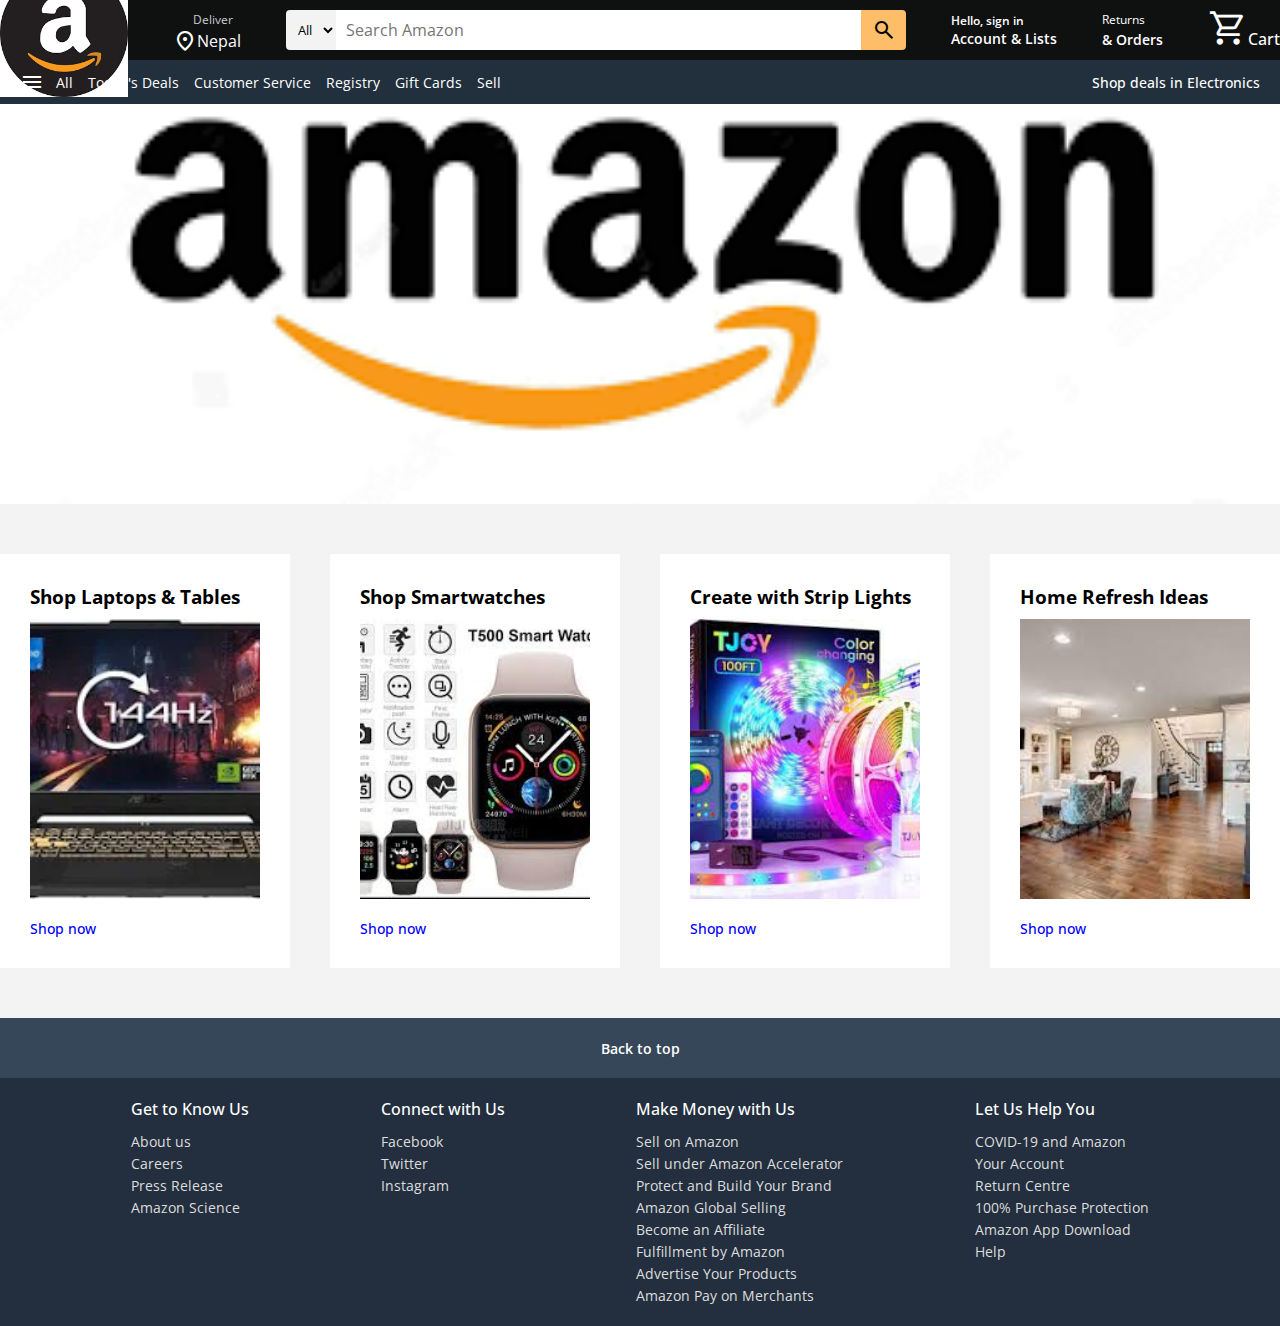
<file: index.html>
<!DOCTYPE html>
<!-- Coding By CodingNepal - www.codingnepalweb.com -->
<html lang="en">
<head>
  <meta charset="UTF-8">
  <meta name="viewport" content="width=device-width, initial-scale=1.0">
  <title>Amazon Website Clone | CodingNepal</title>
  <link rel="stylesheet" href="style.css">
  <link rel="stylesheet" href="https://fonts.googleapis.com/css2?family=Material+Symbols+Outlined:opsz,wght,FILL,GRAD@20..48,100..700,0..1,-50..200">
</head>
<body>
    <header>
      <nav class="navbar">
        <div class="nav-logo">
          <a href="#"><img src="imgs/logo.png" alt="logo"></a>
        </div>
        <div class="address">
          <a href="#" class="deliver">Deliver</a>
          <div class="map-icon">
            <span class="material-symbols-outlined">location_on</span>
            <a href="#" class="location">Nepal</a>
          </div>
        </div>

        <div class="nav-search">
          <select class="select-search">
            <option>All</option>
            <option>All Categories</option>
            <option>Amazon Devices</option>
          </select>
          <input type="text" placeholder="Search Amazon" class="search-input">
          <div class="search-icon">
            <span class="material-symbols-outlined">search</span>
          </div>
        </div>

        <div class="sign-in">
         <a href="#"> <p>Hello, sign in</p>
          <span>Account &amp; Lists</span></a>
        </div>

        <div class="returns">
          <a href="#"><p>Returns</p>
            <span>&amp; Orders</span></a>
        </div>

        <div class="cart">
          <a href="#">
            <span class="material-symbols-outlined cart-icon">shopping_cart</span>
            </a>
            <p>Cart</p>
        </div>
      </nav>

      <div class="banner">
        <div class="banner-content">
          <div class="panel">
            <span class="material-symbols-outlined">menu</span>
            <a href="all.html">All</a>
          </div>

          <ul class="links">
            <li><a href="Black%20Friday.html">Today's Deals</a></li>
            <li><a href="#">Customer Service</a></li>
            <li><a href="#">Registry</a></li>
            <li><a href="#">Gift Cards</a></li>
            <li><a href="#">Sell</a></li>
          </ul>
          <div class="deals">
            <a href="#">Shop deals in Electronics</a>
          </div>
        </div>
      </div>
    </header>

    <section class="hero-section"></section>

    <section class="shop-section">
      <div class="shop-images">
        <div class="shop-link">
          <h3>Shop Laptops &amp; Tables</h3>
          <img src="imgs/laptops.webp" alt="card">
          <a href="laptops.html">Shop now</a>
        </div>
        <div class="shop-link">
          <h3>Shop Smartwatches</h3>
          <img src="imgs/smartwatches.jpg" alt="card">
          <a href="Smartwatches.html">Shop now</a>
        </div>
        <div class="shop-link">
          <h3>Create with Strip Lights</h3>
          <img src="imgs/lights.jpg" alt="card">
          <a href="Striplights.html">Shop now</a>
        </div>
        <div class="shop-link">
          <h3>Home Refresh Ideas</h3>
          <img src="imgs/home.jpg" alt="card">
          <a href="Home%20decore.html">Shop now</a>
        </div>
      </div>
    </section>

    <footer>
      <a href="#" class="footer-title">
        Back to top
      </a>
      <div class="footer-items">
        <ul>
          <h3>Get to Know Us</h3>
          <li><a href="#">About us</a></li>
          <li><a href="#">Careers</a></li>
          <li><a href="#">Press Release</a></li>
          <li><a href="#">Amazon Science</a></li>
        </ul>
        <ul>
          <h3>Connect with Us</h3>
          <li><a href="#">Facebook</a></li>
          <li><a href="#">Twitter</a></li>
          <li><a href="#">Instagram</a></li>
        </ul>
        <ul>
          <h3>Make Money with Us</h3>
          <li><a href="#">Sell on Amazon</a></li>
          <li><a href="#">Sell under Amazon Accelerator</a></li>
          <li><a href="#">Protect and Build Your Brand</a></li>
          <li><a href="#">Amazon Global Selling</a></li>
          <li><a href="#">Become an Affiliate</a></li>
          <li><a href="#">Fulfillment by Amazon</a></li>
          <li><a href="#">Advertise Your Products</a></li>
          <li><a href="#">Amazon Pay on Merchants</a></li>
        </ul>
        <ul>
          <h3>Let Us Help You</h3>
          <li><a href="#">COVID-19 and Amazon</a></li>
          <li><a href="#">Your Account</a></li>
          <li><a href="#">Return Centre</a></li>
          <li><a href="#">100% Purchase Protection</a></li>
          <li><a href="#">Amazon App Download</a></li>
          <li><a href="#">Help</a></li>
        </ul>
      </div>
    </footer>

</body>
</html>
</file>
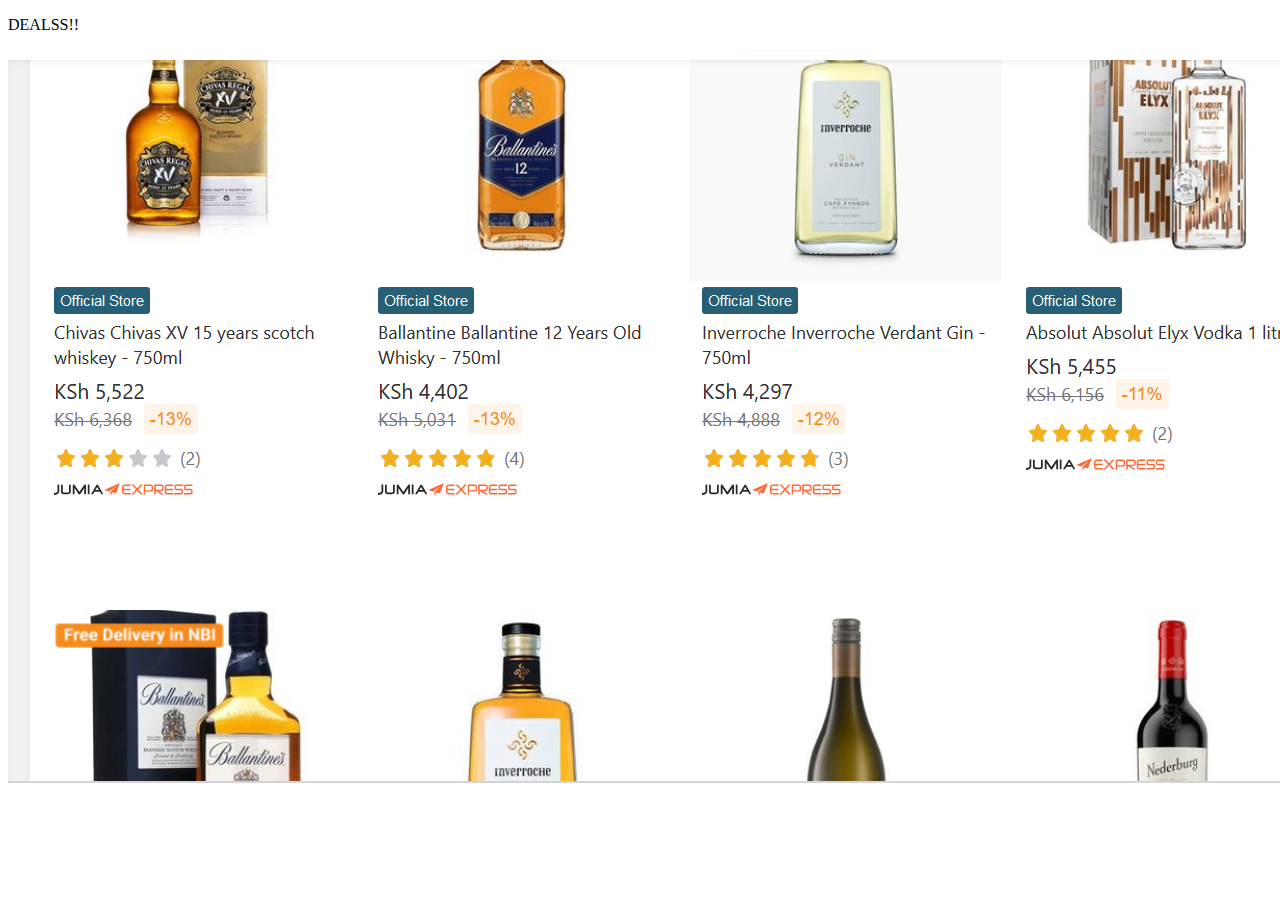
<file: all.html>
<!doctype html>
<html lang="en">
<head>
    <meta charset="UTF-8">
    <meta name="viewport"
          content="width=device-width, user-scalable=no, initial-scale=1.0, maximum-scale=1.0, minimum-scale=1.0">
    <meta http-equiv="X-UA-Compatible" content="ie=edge">
    <title>all</title>
</head>
<body>
<p>DEALSS!!</p>
<img src="imgs/Firefox%2026_01_2024%2010_15_05.png" alt="">
</body>
</html>
</file>
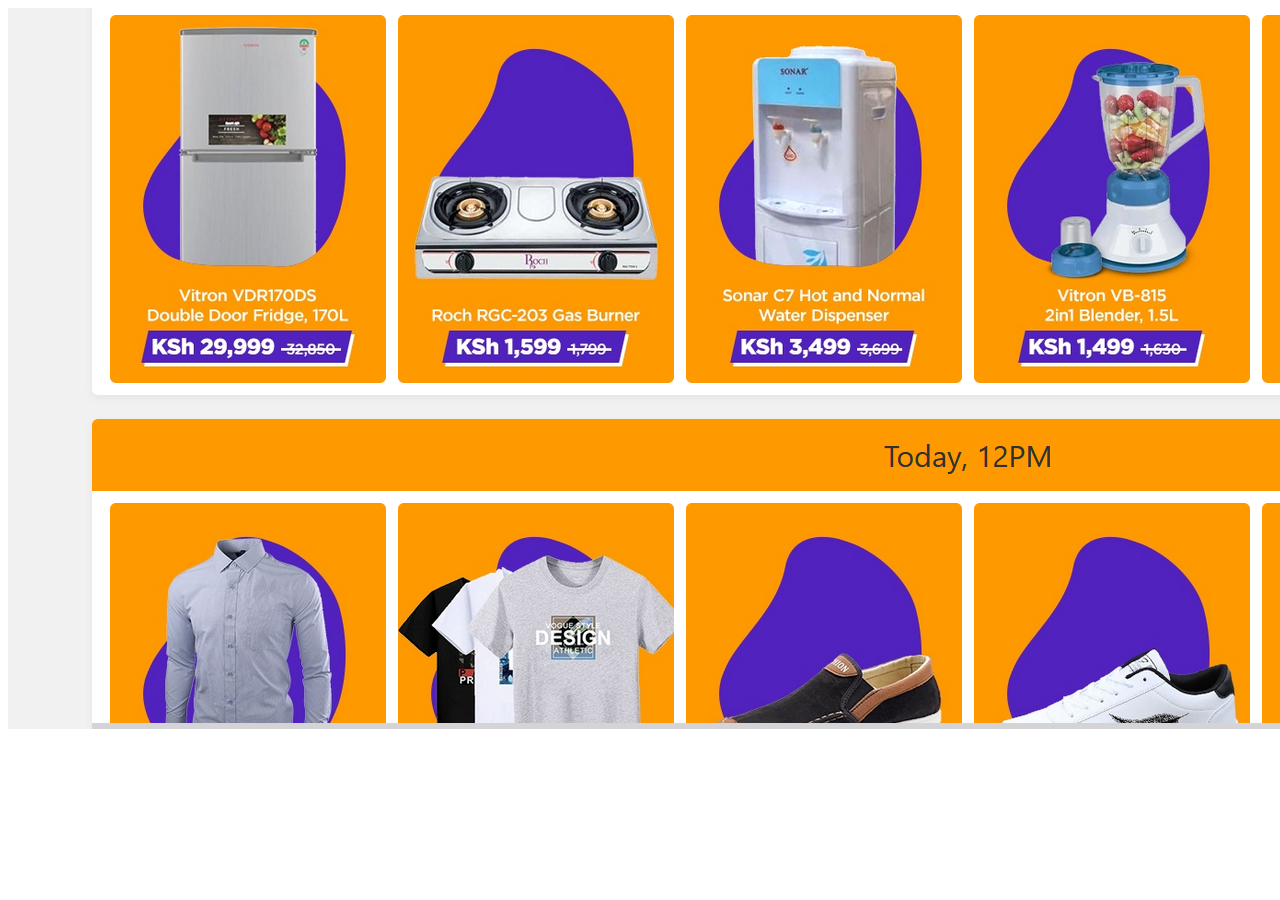
<file: Black Friday.html>
<!doctype html>
<html lang="en">
<head>
    <meta charset="UTF-8">
    <meta name="viewport"
          content="width=device-width, user-scalable=no, initial-scale=1.0, maximum-scale=1.0, minimum-scale=1.0">
    <meta http-equiv="X-UA-Compatible" content="ie=edge">
    <title>Black Friday</title>
</head>
<body>
<img src="imgs/Firefox%2026_01_2024%2010_20_57.png" alt="">
</body>
</html>
</file>
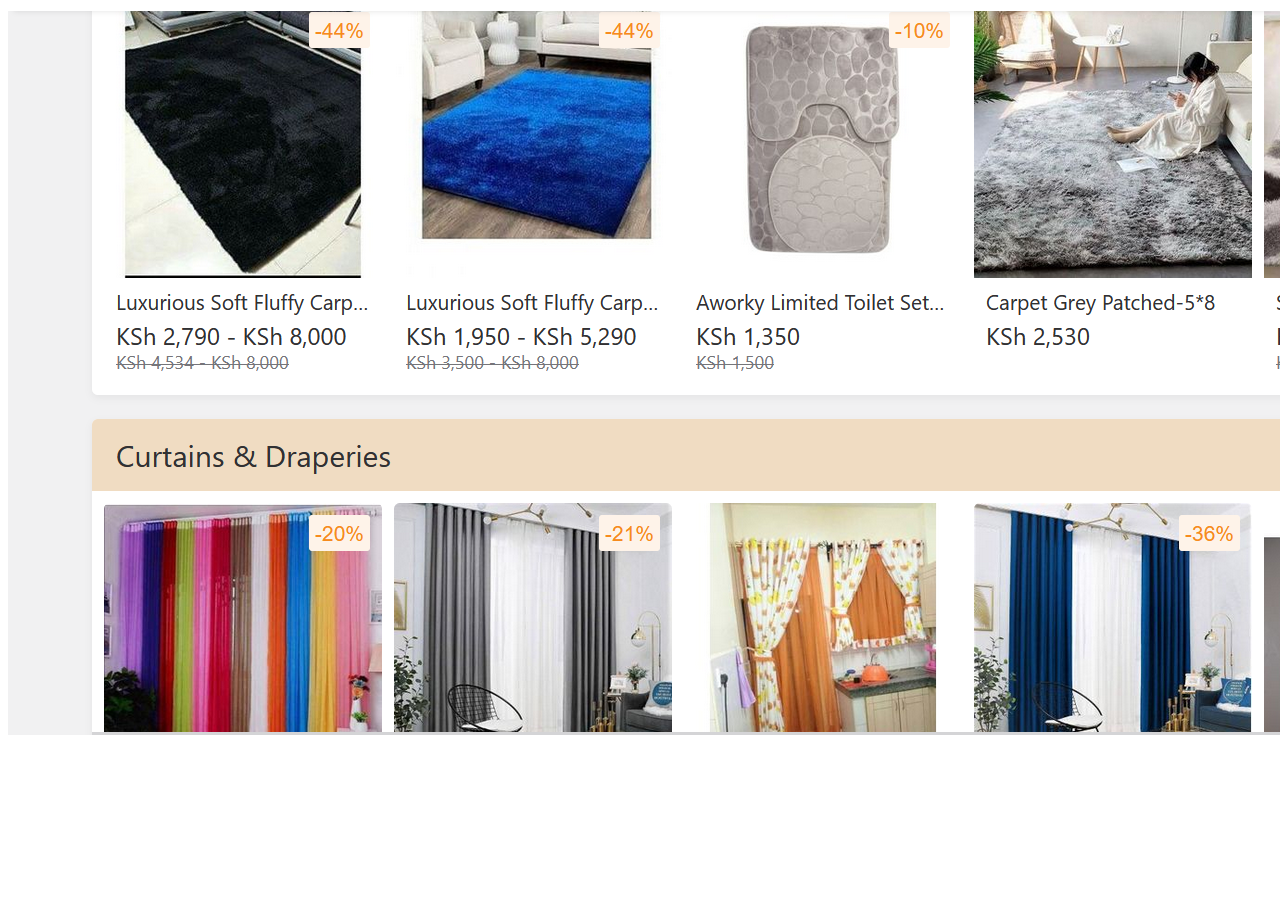
<file: Home decore.html>
<!doctype html>
<html lang="en">
<head>
    <meta charset="UTF-8">
    <meta name="viewport"
          content="width=device-width, user-scalable=no, initial-scale=1.0, maximum-scale=1.0, minimum-scale=1.0">
    <meta http-equiv="X-UA-Compatible" content="ie=edge">
    <title>Home</title>
</head>
<body>
<img src="imgs/Firefox%2026_01_2024%2010_10_08.png" alt="">
</body>
</html>
</file>
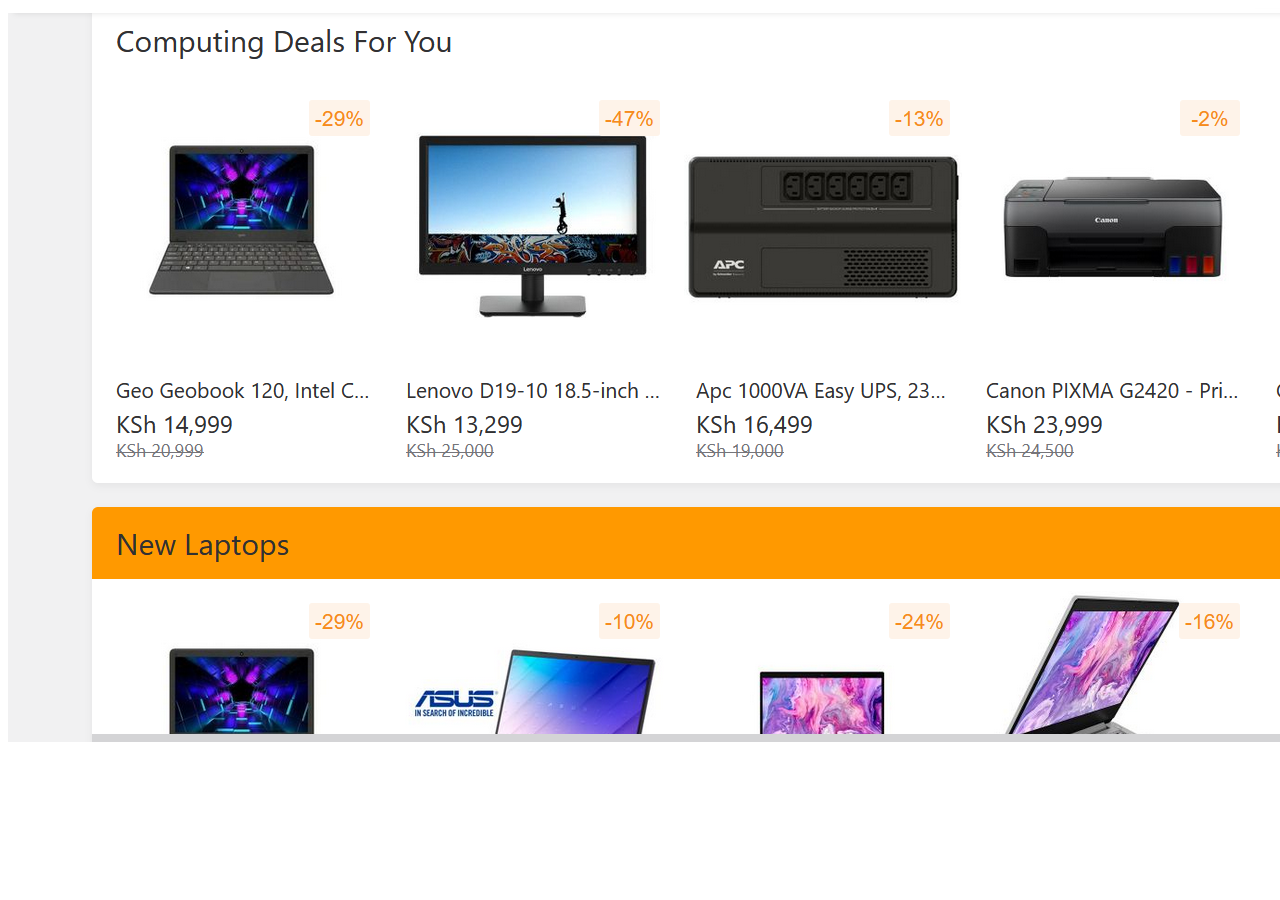
<file: laptops.html>
<!doctype html>
<html lang="en">
<head>
    <meta charset="UTF-8">
    <meta name="viewport"
          content="width=device-width, user-scalable=no, initial-scale=1.0, maximum-scale=1.0, minimum-scale=1.0">
    <meta http-equiv="X-UA-Compatible" content="ie=edge">
    <title>Laptops</title>
</head>
<body>
<img src="imgs/Firefox%2026_01_2024%2009_58_36.png" alt="">
</body>
</html>
</file>
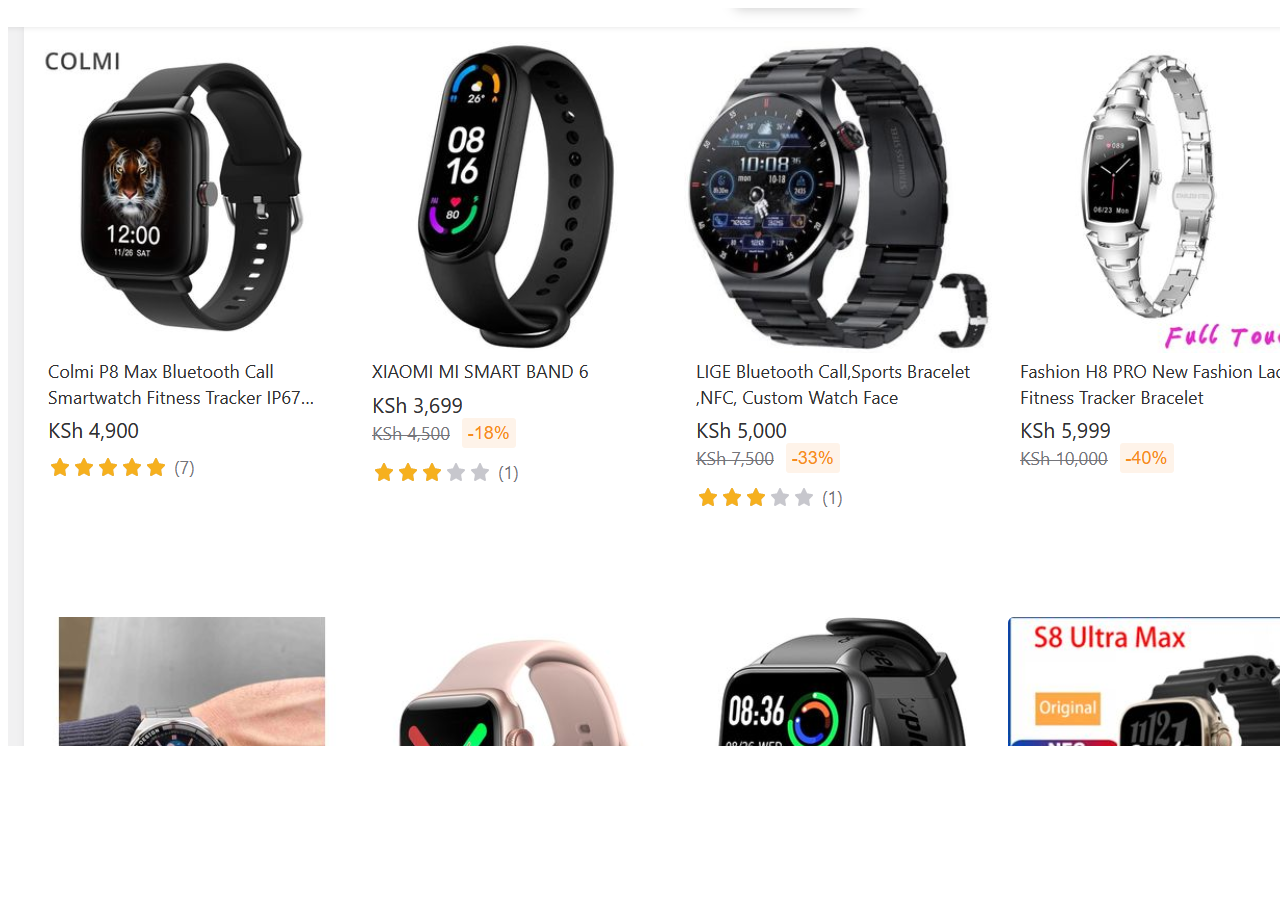
<file: Smartwatches.html>
<!doctype html>
<html lang="en">
<head>
    <meta charset="UTF-8">
    <meta name="viewport"
          content="width=device-width, user-scalable=no, initial-scale=1.0, maximum-scale=1.0, minimum-scale=1.0">
    <meta http-equiv="X-UA-Compatible" content="ie=edge">
    <title>Smartwatches</title>
</head>
<body>
<img src="imgs/Firefox%2026_01_2024%2010_02_24.png" alt="">
</body>
</html>
</file>
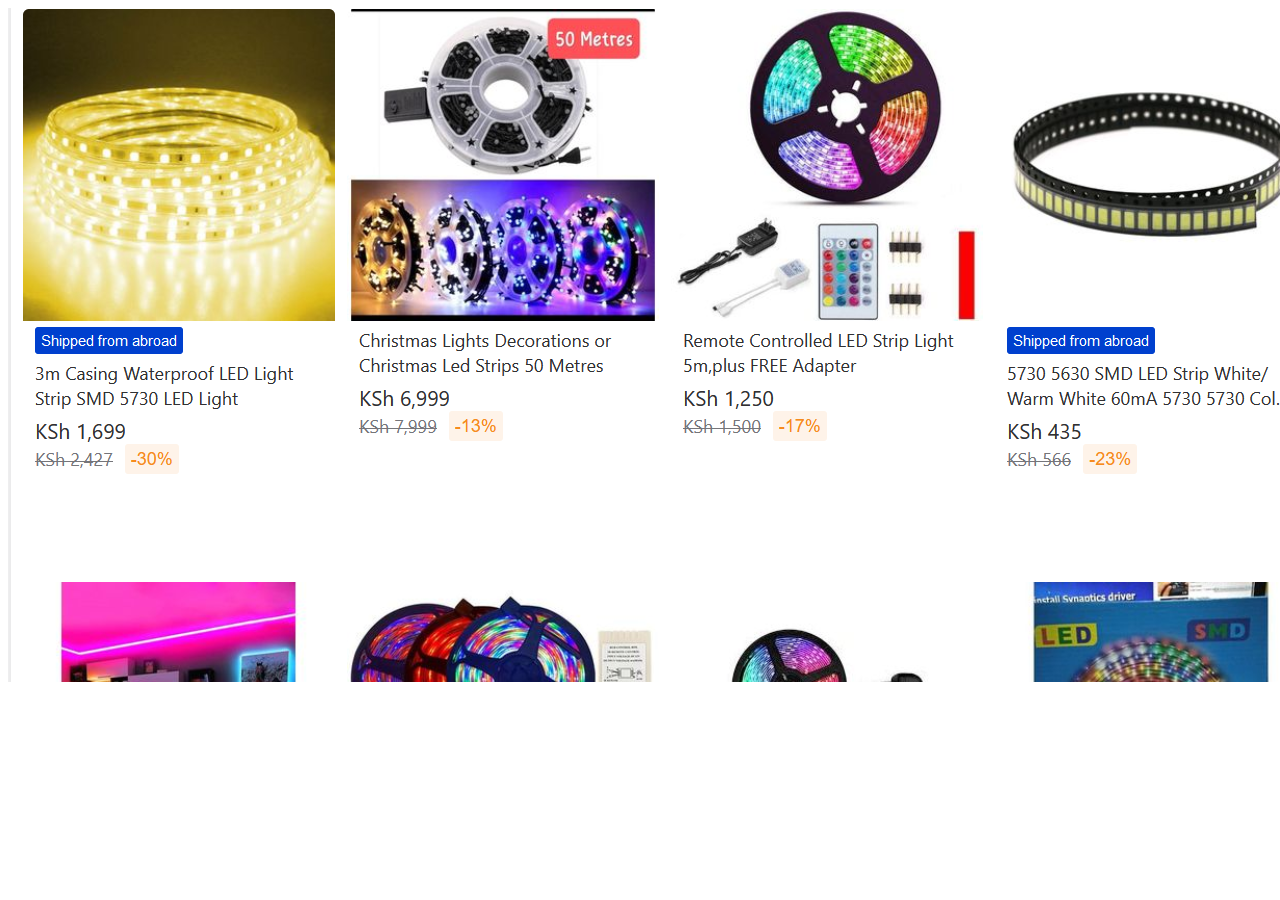
<file: Striplights.html>
<!doctype html>
<html lang="en">
<head>
    <meta charset="UTF-8">
    <meta name="viewport"
          content="width=device-width, user-scalable=no, initial-scale=1.0, maximum-scale=1.0, minimum-scale=1.0">
    <meta http-equiv="X-UA-Compatible" content="ie=edge">
    <title>Striplights</title>
</head>
<body>
<img src="imgs/Firefox%2026_01_2024%2010_06_20.png" alt="">
</body>
</html>
</file>
<file: style.css>
@import url("https://fonts.googleapis.com/css2?family=Open+Sans:wght@200;300;400;500;600;700&display=swap");

* {
  margin: 0;
  padding: 0;
  box-sizing: border-box;
  font-family: "Open Sans", sans-serif;
}

html {
  scroll-behavior: smooth;
}

a {
  text-decoration: none;
  color: #fff;
}

a:hover {
  color: #ddd;
}

/* Header or Navbar */
header {
  width: 100%;
  background-color: #0f1111;
}

.navbar {
  height: 60px;
  display: flex;
  align-items: center;
  justify-content: space-between;
  cursor: pointer;
  color: #fff;
  max-width: 1280px;
  margin: 0 auto;
}

.nav-logo img {
  margin-top: 10px;
  width: 128px;
}

.address .deliver {
  margin-left: 20px;
  font-size: 0.75rem;
  color: #ccc;
}

.address .map-icon {
  display: flex;
  align-items: center;
}


.nav-search {
  display: flex;
  justify-content: space-evenly;
  max-width: 620px;
  width: 100%;
  height: 40px;
  border-radius: 4px;
}

.select-search {
  background: #f3f3f3;
  width: 50px;
  text-align: center;
  border-top-left-radius: 4px;
  border-bottom-left-radius: 4px;
  border: none;
}

.search-input {
  max-width: 600px;
  width: 100%;
  font-size: 1rem;
  border: none;
  outline: none;
  padding-left: 10px;
}

.search-icon {
  max-width: 45px;
  width: 100%;
  display: flex;
  justify-content: center;
  align-items: center;
  font-size: 1.2rem;
  background: #febd68;
  color: #000;
  cursor: pointer;
  border-top-right-radius: 4px;
  border-bottom-right-radius: 4px;
}

.sign-in p,
.returns p {
  font-size: 0.75rem;
}

.sign-in,
.returns span {
  font-size: 0.875rem;
  font-weight: 600;
}

.cart {
  display: flex;
}

.cart .cart-icon {
  font-size: 2.5rem
}

.cart p {
  margin-top: 20px;
  font-weight: 500;
}

.banner {
  padding: 10px 20px;
  background: #222f3d;
  color: #fff;
  font-size: 0.875rem;
}

.banner-content {
  margin: 0 auto;
  max-width: 1280px;
  display: flex;
  align-items: center;
  justify-content: space-between;
}

.panel {
  max-width: 1280px;
  display: flex;
  align-items: center;
  gap: 5px;
  cursor: pointer;
}

.panel span {
  margin-right: 7px;
}

.links {
  display: flex;
  align-items: center;
  list-style: none;
  gap: 15px;
  flex-grow: 1;
  margin-left: 15px;
}

.links a {
  padding: 10px 0;
}

.deals a {
  font-size: 0.9rem;
  font-weight: 500;
  white-space: nowrap;
}

/* Hero Section */
.hero-section {
  height: 400px;
 background-image: url("imgs/amaz.png");
  background-position: center;
  background-size: cover;
}

/* Shop Section */
.shop-section {
  display: flex;
  align-items: center;
  flex-direction: column;
  background-color: #f3f3f3;
  padding: 50px 0;
}

.shop-images {
  display: grid;
  grid-template-columns: repeat(auto-fit, minmax(250px, 1fr));
  gap: 40px;
  max-width: 1280px;
  width: 100%;
}

.shop-link {
  background-color: #fff;
  padding: 30px;
  display: flex;
  cursor: pointer;
  flex-direction: column;
  white-space: nowrap;
}


.shop-link img {
  width: 100%;
  height: 280px;
  object-fit: cover;
  margin-bottom: 10px;
}

.shop-link h3 {
  margin-bottom: 10px;
}

.shop-link a {
  display: inline-block;
  margin-top: 10px;
  font-size: 0.9rem;
  color: blue;
  font-weight: 500;
  transition: color 0.3s ease;
}

.shop-link:hover a {
  color: #c7511f;
  text-decoration: underline;
}

/* Footer */
.footer-title {
  display: flex;
  align-items: center;
  justify-content: center;
  background-color: #37475a;
  color: #fff;
  font-size: 0.875rem;
  font-weight: 600;
  height: 60px;
}

.footer-items {
  display: flex;
  justify-content: space-evenly;
  width: 100%;
  margin: 0 auto;
  background: #232f3e;
}

.footer-items h3 {
  font-size: 1rem;
  font-weight: 500;
  color: #fff;
  margin: 20px 0 10px 0;
}

.footer-items ul {
  list-style: none;
  margin-bottom: 20px;
}

.footer-items li a {
  color: #ddd;
  font-size: 0.875rem;
}

.footer-items li a:hover {
  text-decoration: underline;
}
</file>
